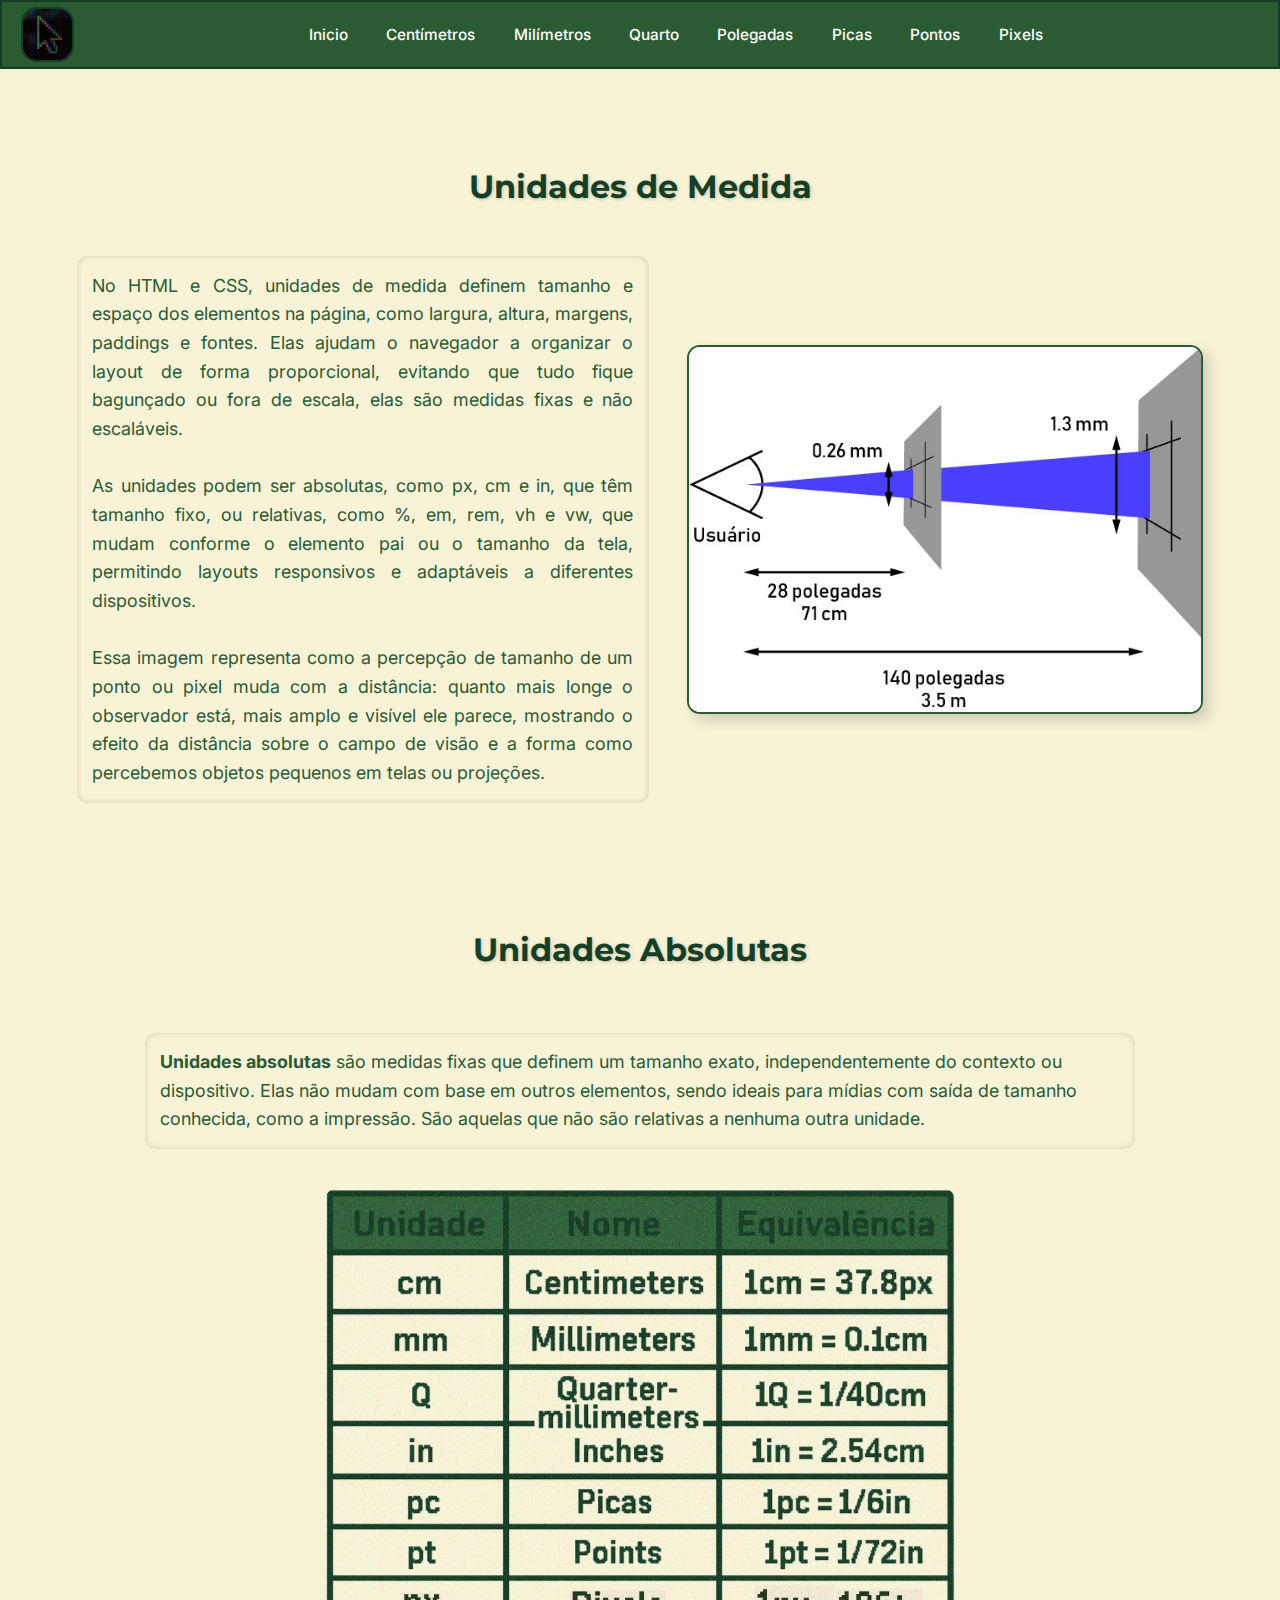
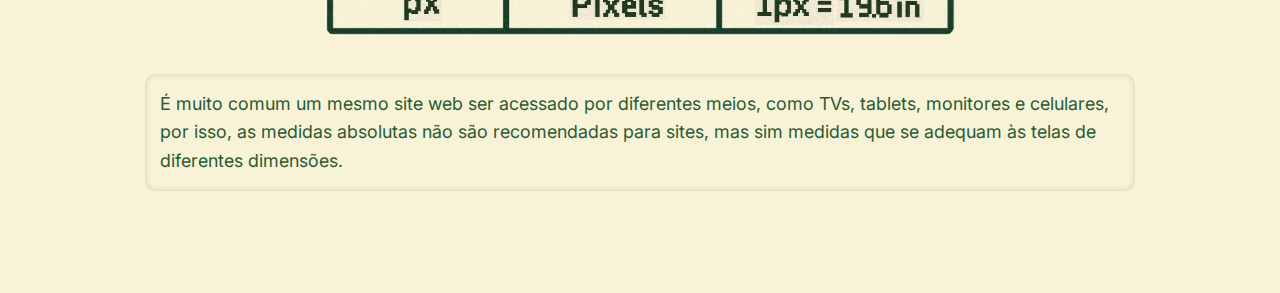
<file: index.html>
<!DOCTYPE html>
<html lang="pt-br">

<head>
    <meta charset="UTF-8">
    <meta name="viewport" content="width=device-width, initial-scale=1.0">
    <link rel="icon" href="assets/img/mousergb.ico" type="image/x-icon">
    <link rel="stylesheet" href="assets/style/style.css">
    <title>Unidades Absolutas</title>
</head>

<body>

    <header>
        <div>
            <img src="assets/img/mousergb.ico" alt="" class="logoMouseRGB">
        </div>
        <nav class="menu">
            <li class="opcoesHeader"><a href="index.html" class="botaoInicio">Inicio</a></li>
            <li class="opcoesHeader"><a href="centimetros.html" class="botaoCentimetros">Centímetros</a></li>
            <li class="opcoesHeader"><a href="milimetros.html" class="botaoMilimetros">Milímetros</a></li>
            <li class="opcoesHeader"><a href="quarto.html" class="botaoQuarto">Quarto</a></li>
            <li class="opcoesHeader"><a href="polegadas.html" class="botaoPolegadas">Polegadas</a></li>
            <li class="opcoesHeader"><a href="picas.html" class="botaoPicas">Picas</a></li>
            <li class="opcoesHeader"><a href="pontos.html" class="botaoPontos">Pontos</a></li>
            <li class="opcoesHeader"><a href="pixels.html" class="botaoPixels">Pixels</a></li>
        </nav>
    </header>

    <main>
        <section class="secUni">
            <h1 class="titUni">Unidades de Medida</h1>
            <div class="divUni">
                <p class="unidades">No HTML e CSS, unidades de medida definem tamanho e espaço dos elementos na página,
                    como largura, altura, margens, paddings e fontes. Elas ajudam o navegador a organizar o layout de
                    forma proporcional, evitando que tudo fique bagunçado ou fora de escala, elas são medidas fixas e não escaláveis.

                    <br><br>

                    As unidades podem ser absolutas, como px, cm e in, que têm tamanho fixo, ou relativas, como %, em,
                    rem, vh e vw, que mudam conforme o elemento pai ou o tamanho da tela, permitindo layouts responsivos
                    e adaptáveis a diferentes dispositivos.

                    <br><br>

                    Essa imagem representa como a percepção de tamanho de um ponto ou pixel muda com a distância: quanto
                    mais longe o observador está, mais amplo e visível ele parece, mostrando o efeito da distância sobre
                    o campo de visão e a forma como percebemos objetos pequenos em telas ou projeções.
                </p>
                <img src="assets/img/pixel-visao-tela.jpg" class="unid" alt="">
            </div>
        </section>

        <section class="secUniAbs">
            <h1 class="titUni">Unidades Absolutas</h1>
            <div class="divUniAbs">
                <p class="unidadesAbsolutas">
                    <b>Unidades absolutas</b> são medidas fixas que definem um tamanho exato,
                    independentemente do contexto ou dispositivo. Elas não mudam com base em outros elementos, sendo
                    ideais para mídias com saída de tamanho conhecida, como a impressão. São aquelas que não são
                    relativas a nenhuma outra unidade.
                </p>

                <img src="assets/img/tabela-unidades-absolutas.jpg" class="tabelaUnidadesAbsolutas" alt="">

                <p class="unidadesAbsolutas">
                    É muito comum um mesmo site web ser acessado por diferentes meios, como TVs, tablets, monitores e
                    celulares, por isso, as medidas absolutas não são recomendadas para sites, mas sim medidas que se
                    adequam às telas de diferentes dimensões.
                </p>
            </div>
        </section>
    </main>

</body>

</html>
</file>
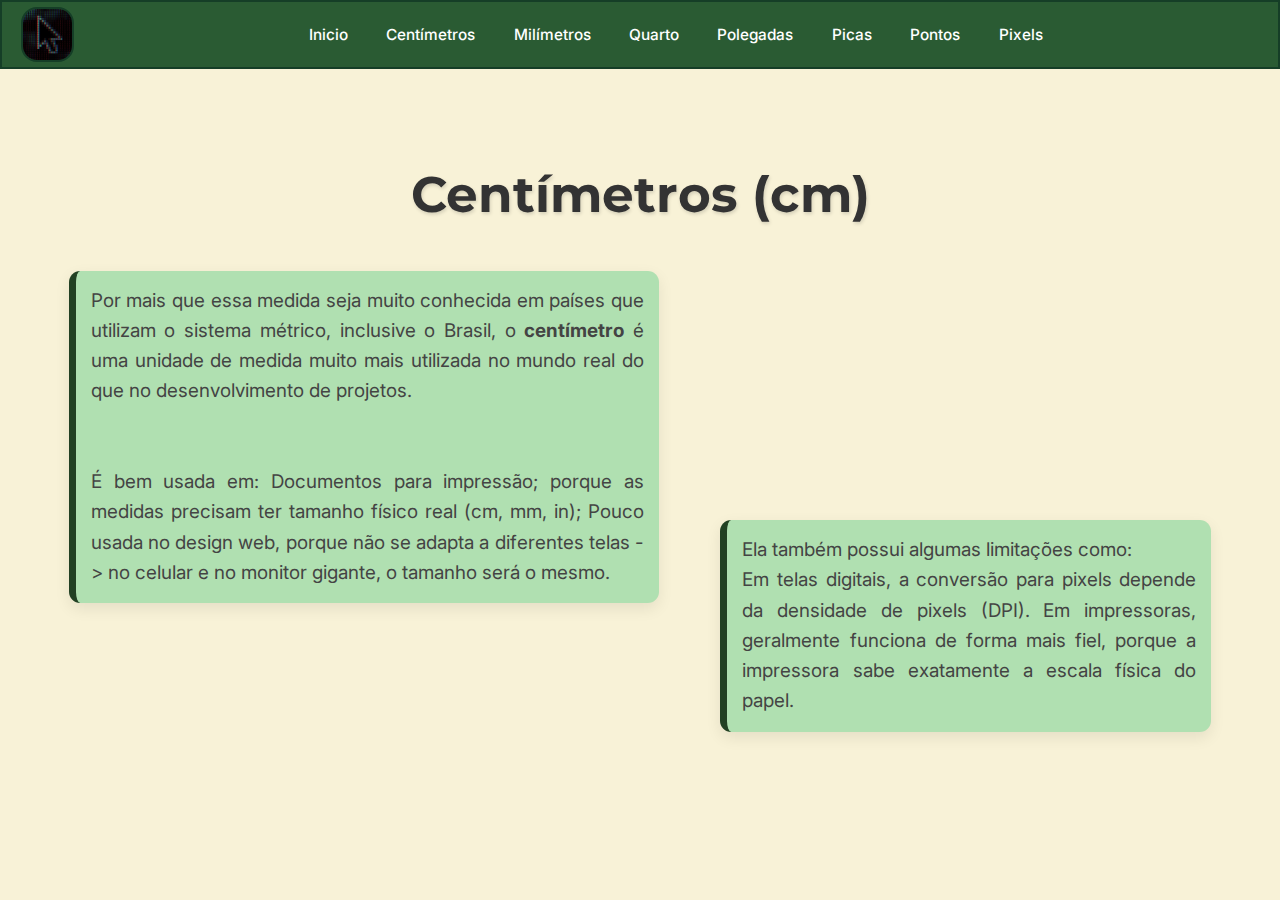
<file: centimetros.html>
<!DOCTYPE html>
<html lang="pt-br">

<head>
    <meta charset="UTF-8">
    <meta name="viewport" content="width=device-width, initial-scale=1.0">
    <link rel="icon" href="assets/img/mousergb.ico" type="image/x-icon">
    <link rel="stylesheet" href="assets/style/style.css">
    <title>Unidades Absolutas</title>
</head>

<body>

    <header>
        <div>
            <img src="assets/img/mousergb.ico" alt="" class="logoMouseRGB">
        </div>
        <nav class="menu">
            <li class="opcoesHeader"><a href="index.html" class="botaoInicio">Inicio</a></li>
            <li class="opcoesHeader"><a href="centimetros.html" class="botaoCentimetros">Centímetros</a></li>
            <li class="opcoesHeader"><a href="milimetros.html" class="botaoMilimetros">Milímetros</a></li>
            <li class="opcoesHeader"><a href="quarto.html" class="botaoQuarto">Quarto</a></li>
            <li class="opcoesHeader"><a href="polegadas.html" class="botaoPolegadas">Polegadas</a></li>
            <li class="opcoesHeader"><a href="picas.html" class="botaoPicas">Picas</a></li>
            <li class="opcoesHeader"><a href="pontos.html" class="botaoPontos">Pontos</a></li>
            <li class="opcoesHeader"><a href="pixels.html" class="botaoPixels">Pixels</a></li>
        </nav>
    </header>

    <main>
        <section class="cmSec">
            <h1>Centímetros (cm)</h1>
            <div class="cmDiv">
                <div class="colunaCmDiv">
                    <p>Por mais que essa medida seja muito conhecida em países que utilizam o sistema métrico, inclusive o Brasil, o
                        <b>centímetro</b>
                        é uma unidade de medida muito mais utilizada no mundo real do que no desenvolvimento de
                        projetos.<br>

                        <br><br>

                        É bem usada em:
                        Documentos para impressão; porque as medidas precisam ter tamanho físico real (cm, mm, in);
                        Pouco usada no design web, porque não se adapta a diferentes telas -> no celular e no monitor
                        gigante, o tamanho será o mesmo.
                    </p>
                </div>
                <p class="coluna2CmDiv">
                    Ela também possui algumas limitações como:

                    <br>

                    Em telas digitais, a conversão para pixels depende da densidade de pixels (DPI).
                    Em impressoras, geralmente funciona de forma mais fiel, porque a impressora sabe exatamente a escala
                    física do papel.
                </p>
            </div>
        </section>
    </main>
</body>

</html>
</file>
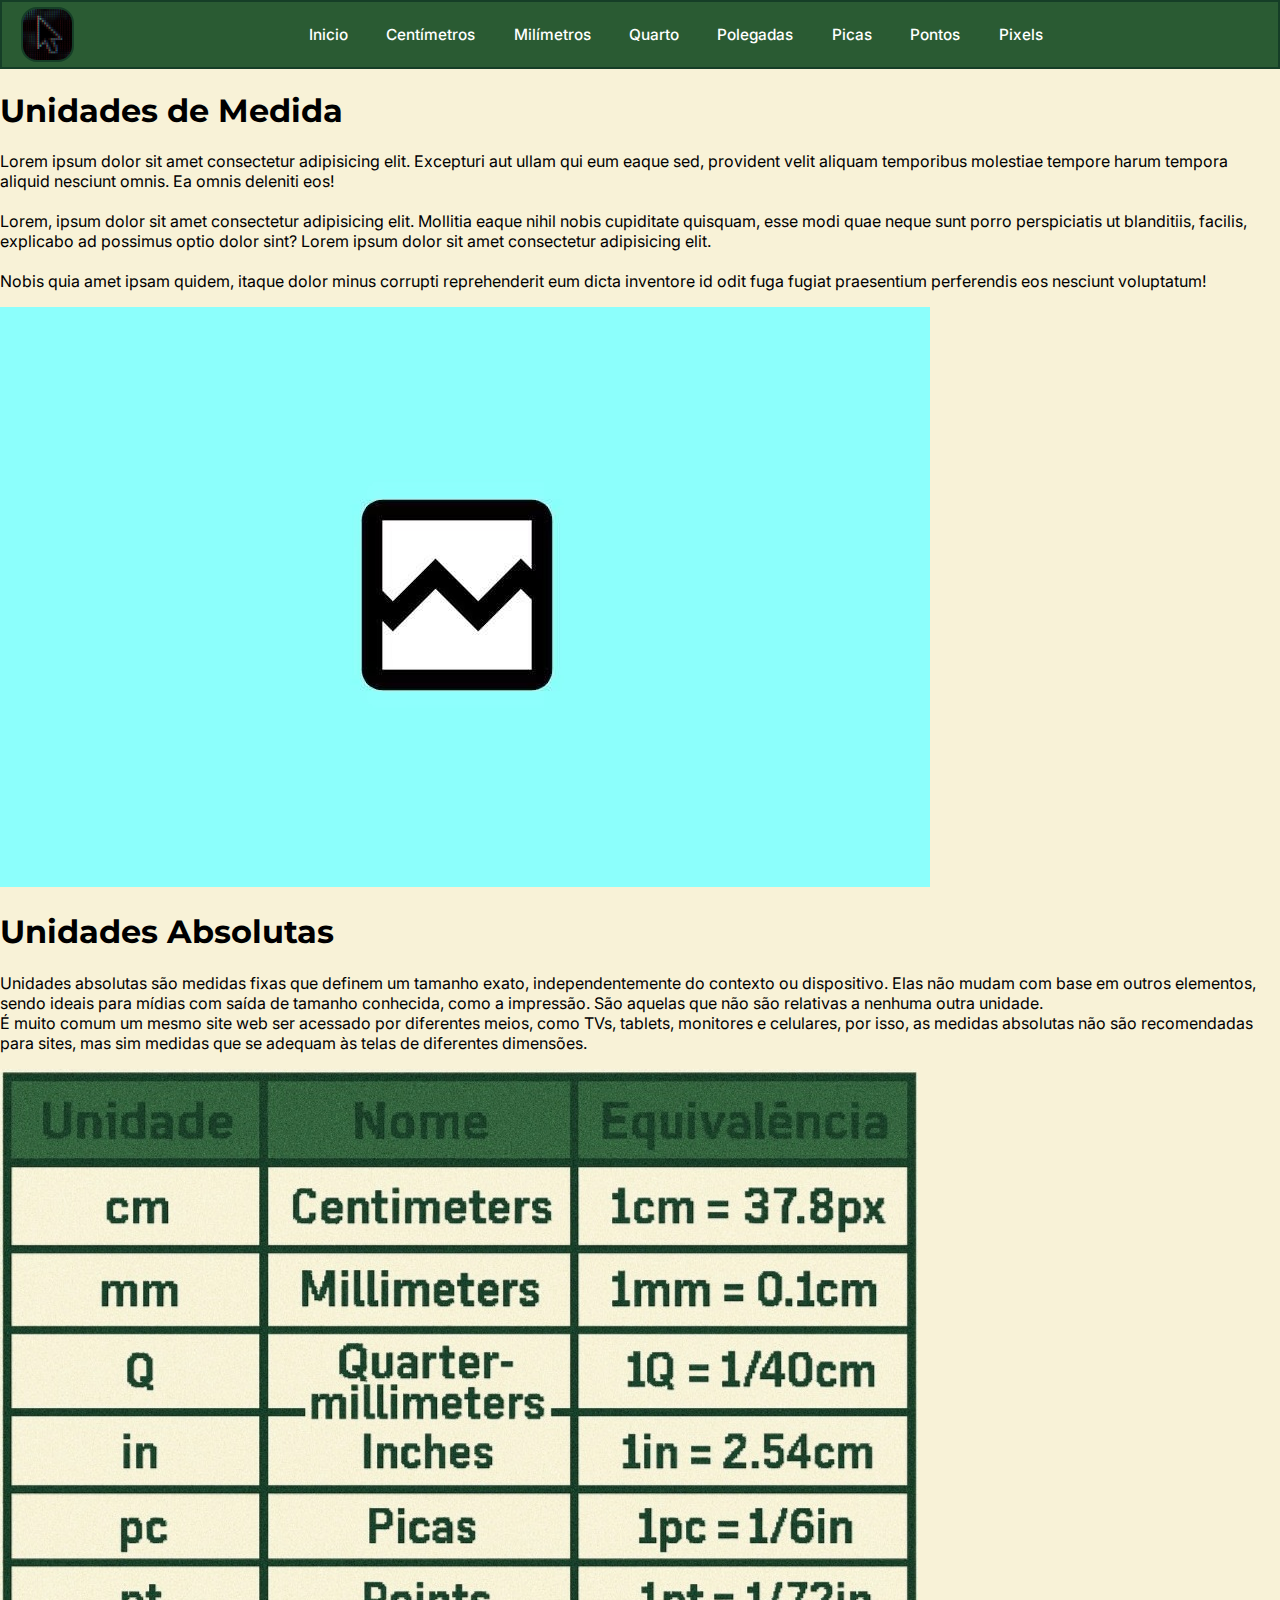
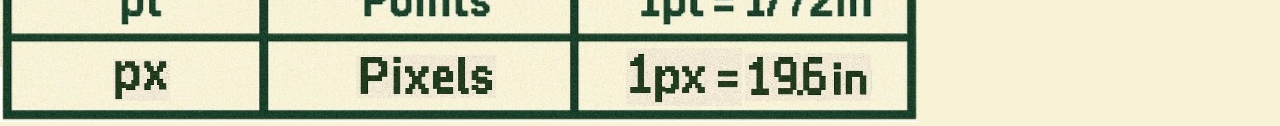
<file: inicio.html>
<!DOCTYPE html>
<html lang="pt-br">

<head>
    <meta charset="UTF-8">
    <meta name="viewport" content="width=device-width, initial-scale=1.0">
    <link rel="icon" href="assets/img/mousergb.ico" type="image/x-icon">
    <link rel="stylesheet" href="/assets/style/style.css">
    <title>Unidades Absolutas</title>
</head>

<body>

    <header>
        <div>
            <img src="/assets/img/mousergb.ico" alt="" class="logoMouseRGB">
        </div>
        <nav class="menu">
            <li class="opcoesHeader"><a href="inicio.html" class="botaoInicio">Inicio</a></li>
            <li class="opcoesHeader"><a href="centimetros.html" class="botaoCentimetros">Centímetros</a></li>
            <li class="opcoesHeader"><a href="milimetros.html" class="botaoMilimetros">Milímetros</a></li>
            <li class="opcoesHeader"><a href="quarto.html" class="botaoQuarto">Quarto</a></li>
            <li class="opcoesHeader"><a href="polegadas.html" class="botaoPolegadas">Polegadas</a></li>
            <li class="opcoesHeader"><a href="picas.html" class="botaoPicas">Picas</a></li>
            <li class="opcoesHeader"><a href="pontos.html" class="botaoPontos">Pontos</a></li>
            <li class="opcoesHeader"><a href="pixels.html" class="botaoPixels">Pixels</a></li>
        </nav>
    </header>

    <main>
        <section id="secUni">
            <h1 id="titUni">Unidades de Medida</h1>
            <div id="divUni">
                <p id="unidades">Lorem ipsum dolor sit amet consectetur adipisicing elit. Excepturi aut ullam qui eum
                    eaque sed, provident
                    velit aliquam temporibus molestiae tempore harum tempora aliquid nesciunt omnis. Ea omnis deleniti
                    eos!

                    <br><br>

                    Lorem, ipsum dolor sit amet consectetur adipisicing elit. Mollitia eaque nihil nobis cupiditate
                    quisquam, esse modi quae neque sunt porro perspiciatis ut blanditiis, facilis, explicabo ad possimus
                    optio dolor sint? Lorem ipsum dolor sit amet consectetur adipisicing elit.

                    <br><br>

                    Nobis quia amet ipsam quidem, itaque dolor minus corrupti reprehenderit eum dicta inventore id odit
                    fuga fugiat praesentium
                    perferendis eos nesciunt voluptatum!
                </p>
                <img src="/assets/img/imagem-estatica.png" id="unid" alt="">
            </div>
        </section>

        <section id="secUniAbs">
            <h1 id="titUni">Unidades Absolutas</h1>
            <div id="divUniAbs">
                <p id="unidadesAbsolutas"> Unidades absolutas são medidas fixas que definem um tamanho exato,
                    independentemente do contexto ou dispositivo. Elas não mudam com base em outros elementos, sendo
                    ideais para mídias com saída de tamanho conhecida, como a impressão.
                    São aquelas que não são relativas a nenhuma outra unidade. <br> É muito comum um mesmo site web ser
                    acessado por diferentes meios, como TVs, tablets, monitores e celulares, por isso, as medidas
                    absolutas não são recomendadas para sites, mas sim medidas que se adequam às telas de
                    diferentes dimensões.</p>
                <img src="/assets/img/tabela-unidades-absolutas.jpg" id="unidAbs" alt="">
            </div>
        </section>
    </main>

    <footer>

    </footer>

</body>

</html>
</file>
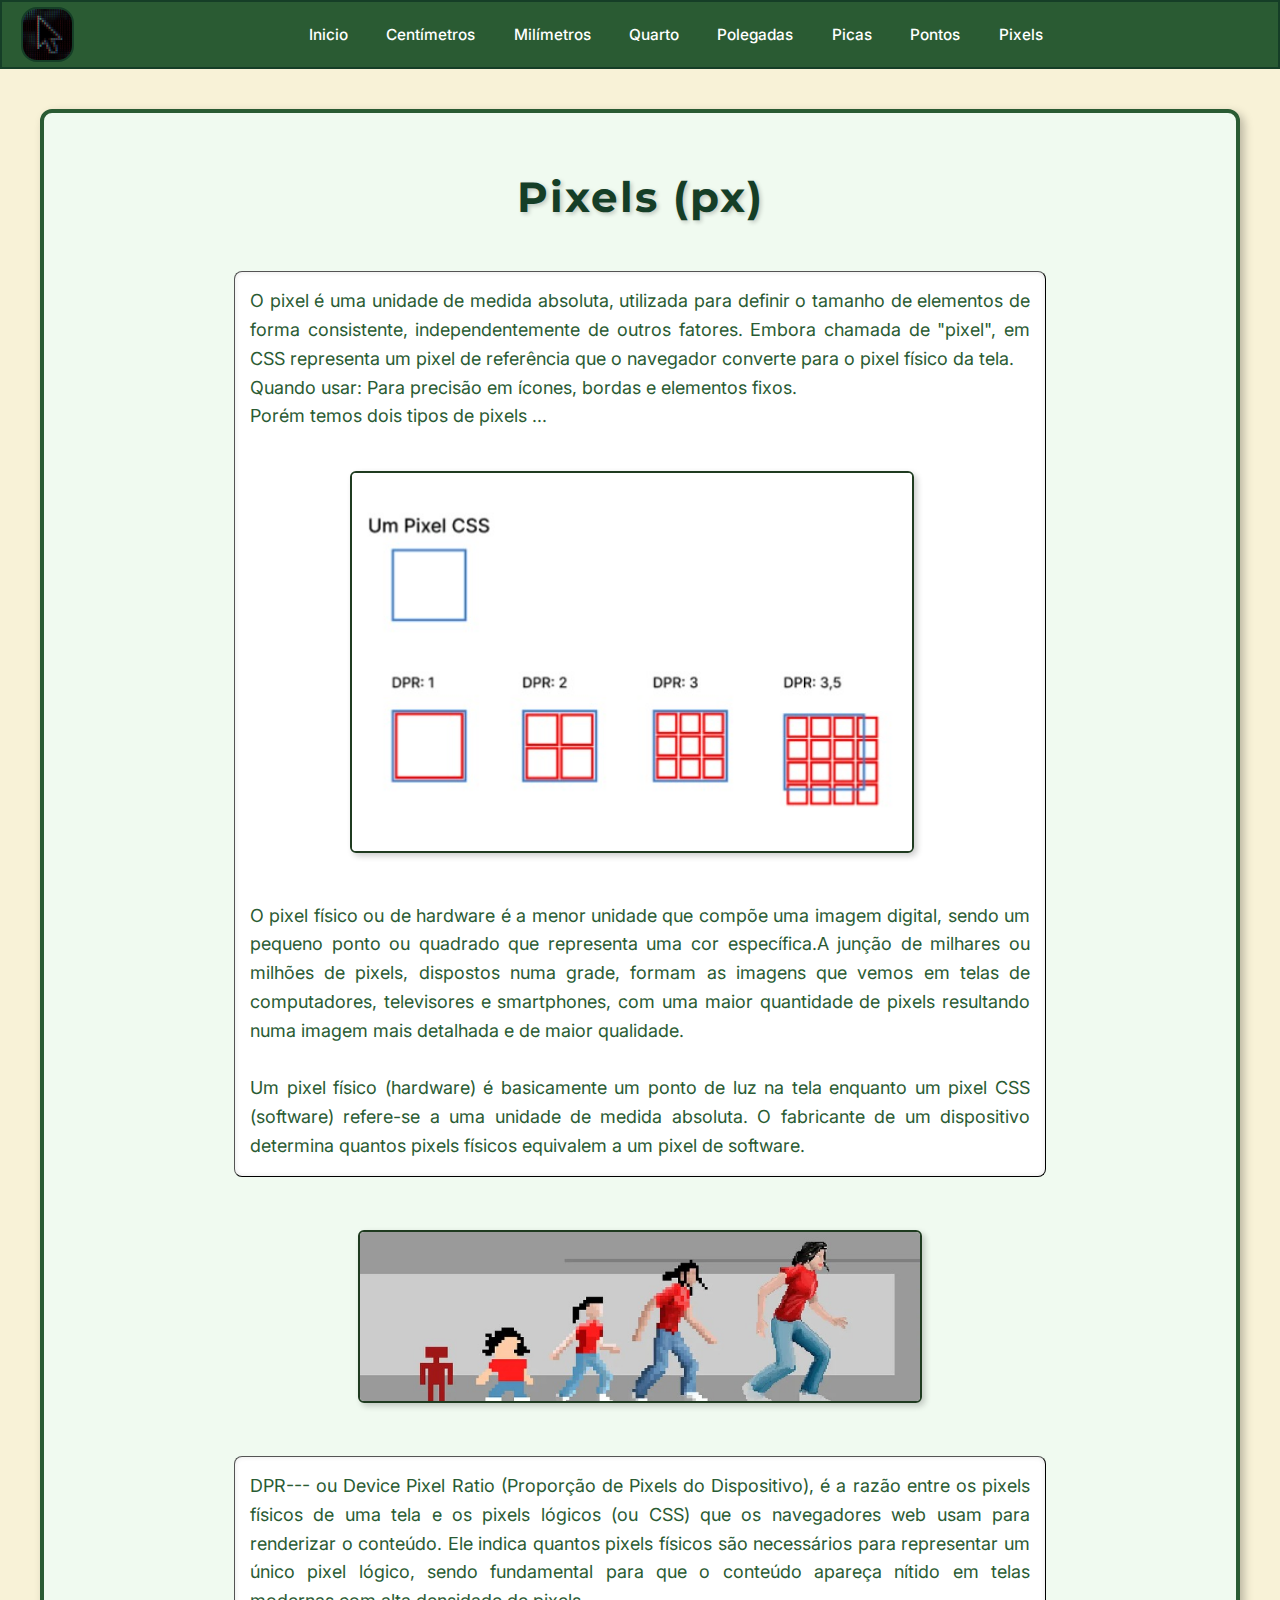
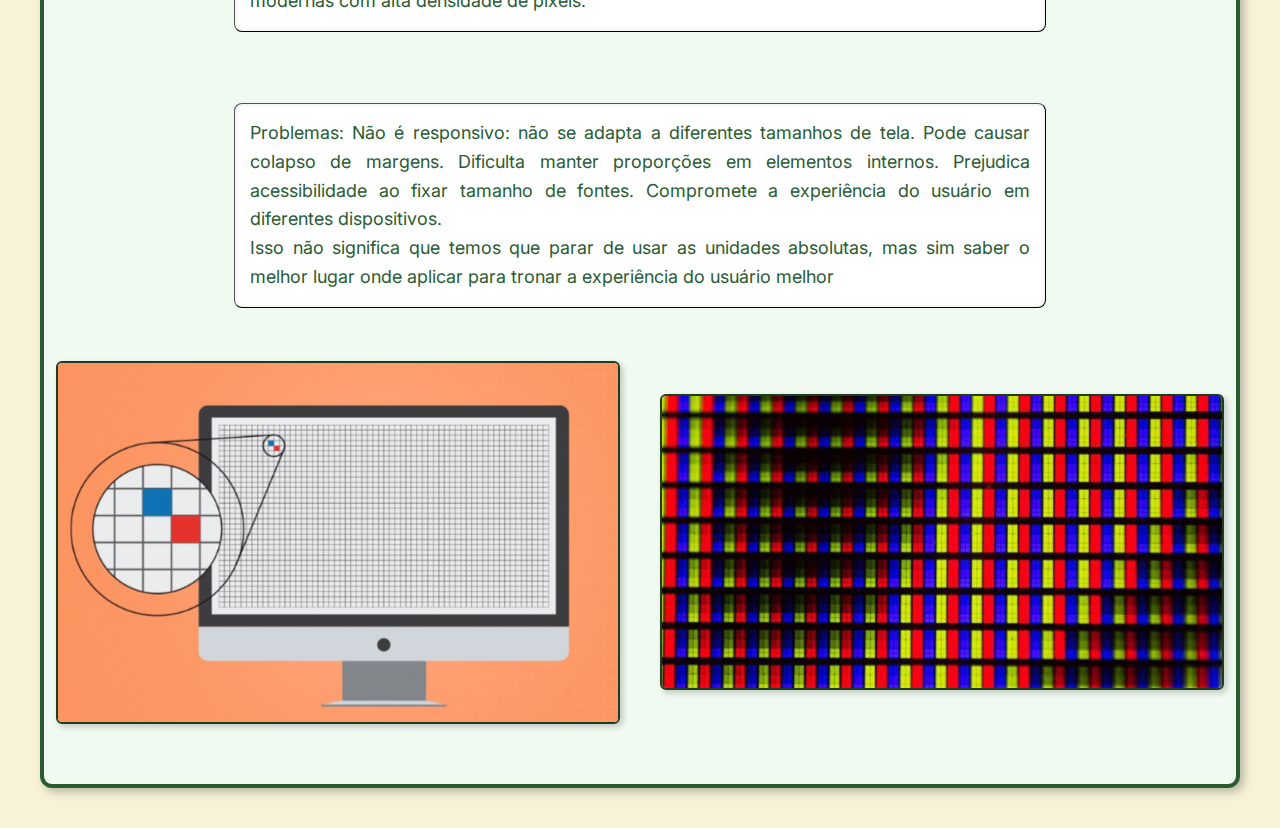
<file: pixels.html>
<!DOCTYPE html>
<html lang="pt-br">

<head>
    <meta charset="UTF-8">
    <meta name="viewport" content="width=device-width, initial-scale=1.0">
    <link rel="icon" href="assets/img/mousergb.ico" type="image/x-icon">
    <link rel="stylesheet" href="assets/style/style.css">
    <title>Unidades Absolutas</title>
</head>

<body>

    <header>
        <div>
            <img src="assets/img/mousergb.ico" alt="" class="logoMouseRGB">
        </div>
        <nav class="menu">
            <li class="opcoesHeader"><a href="index.html" class="botaoInicio">Inicio</a></li>
            <li class="opcoesHeader"><a href="centimetros.html" class="botaoCentimetros">Centímetros</a></li>
            <li class="opcoesHeader"><a href="milimetros.html" class="botaoMilimetros">Milímetros</a></li>
            <li class="opcoesHeader"><a href="quarto.html" class="botaoQuarto">Quarto</a></li>
            <li class="opcoesHeader"><a href="polegadas.html" class="botaoPolegadas">Polegadas</a></li>
            <li class="opcoesHeader"><a href="picas.html" class="botaoPicas">Picas</a></li>
            <li class="opcoesHeader"><a href="pontos.html" class="botaoPontos">Pontos</a></li>
            <li class="opcoesHeader"><a href="pixels.html" class="botaoPixels">Pixels</a></li>
        </nav>
    </header>
    <main>
        <section class="pxSec">
            <h1>Pixels (px)</h1>
            <div class="pxDiv">
                <p> O pixel é uma unidade de medida absoluta, utilizada para definir o tamanho de elementos de forma
                    consistente, independentemente de outros fatores. Embora chamada de "pixel", em CSS representa um
                    pixel de referência que o navegador converte para o pixel físico da tela. <br> Quando usar: Para precisão em ícones, 
                    bordas e elementos fixos.
                    
                    <br>Porém temos dois tipos de pixels ... 

                    <br>
                    
                    <img src="assets/img/pixel-css.jpg" alt="" class="img1Px">
                    
                    <br>
                    
                    O pixel físico ou de hardware é
                    a menor unidade que compõe uma imagem digital, sendo um pequeno ponto ou quadrado que representa uma
                    cor específica.A junção de milhares ou milhões de pixels, dispostos numa grade, formam as imagens que vemos em
                    telas de computadores, televisores e smartphones, com uma maior quantidade de pixels resultando numa
                    imagem mais detalhada e de maior qualidade. 
                    <br><br>
                    Um pixel físico (hardware) é basicamente
                    um ponto de luz na tela enquanto um pixel CSS (software) refere-se a uma unidade de medida absoluta.
                    O fabricante de um dispositivo determina quantos pixels físicos equivalem a um pixel de software.
                </p>
                <img src="assets/img/mulher-pixel.jpg" alt="">
                <p>
                    DPR--- ou Device Pixel Ratio (Proporção de Pixels do Dispositivo), é a razão entre os pixels físicos
                    de uma tela e os pixels lógicos (ou CSS) que os navegadores web usam para renderizar o conteúdo. Ele
                    indica quantos pixels físicos são necessários para representar um único pixel lógico, sendo
                    fundamental para que o conteúdo apareça nítido em telas modernas com alta densidade de pixels.
                </p>
                <p> Problemas:
                    Não é responsivo: não se adapta a diferentes tamanhos de tela.
                    Pode causar colapso de margens.
                    Dificulta manter proporções em elementos internos.
                    Prejudica acessibilidade ao fixar tamanho de fontes.
                    Compromete a experiência do usuário em diferentes dispositivos.
                    <br>
                    Isso não significa que temos que parar de usar as unidades absolutas, 
                    mas sim saber o melhor lugar onde aplicar para tronar a experiência do usuário melhor
                </p>
                <div class="rowImgPx">
                    <img src="assets/img/notebook-pixels.jpg" alt="">
                    <img src="assets/img/rgb-pixels.jpg" alt="">
                </div>
            </div>
        </section>
    </main>

</html>
</file>
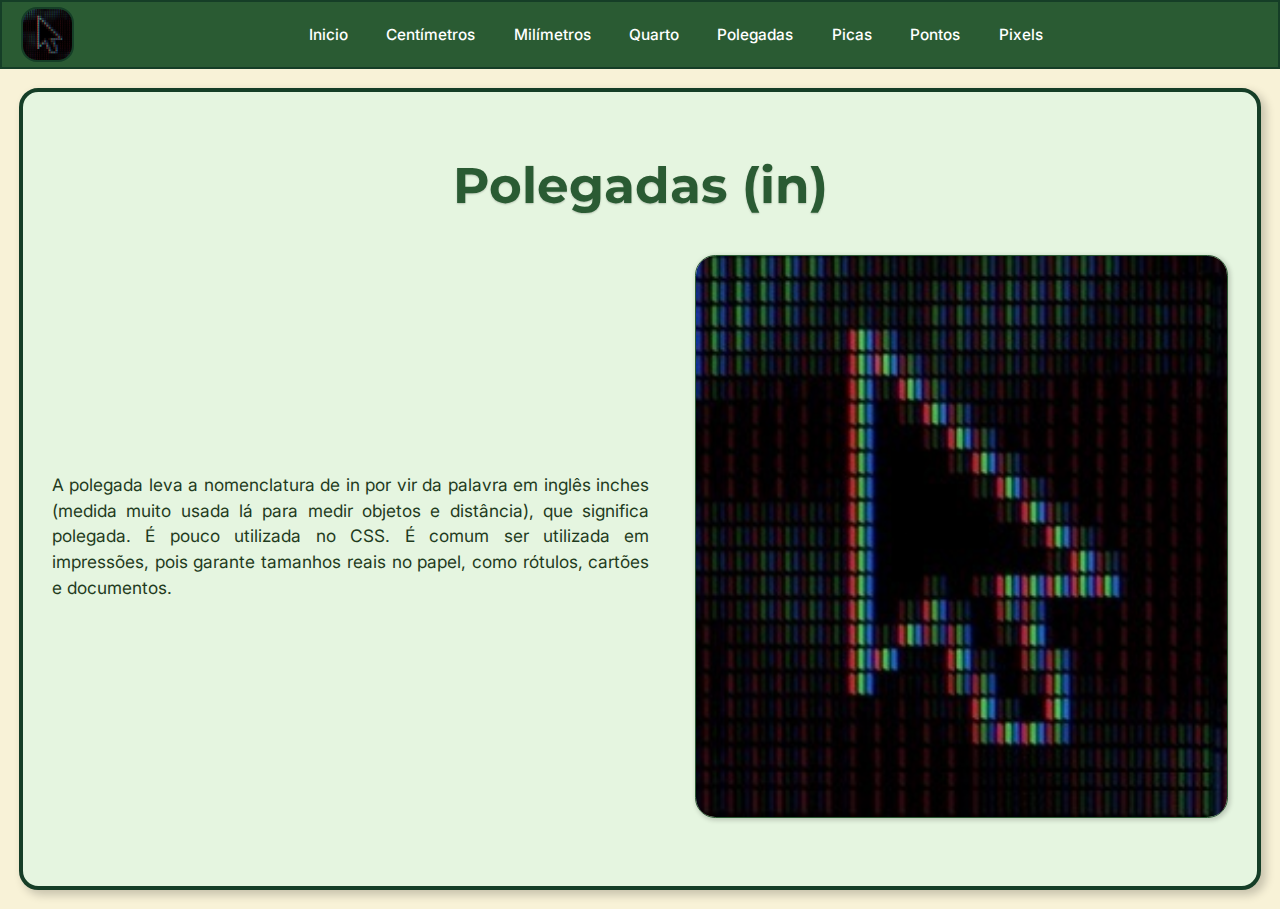
<file: polegadas.html>
<!DOCTYPE html>
<html lang="pt-br">

<head>
    <meta charset="UTF-8">
    <meta name="viewport" content="width=device-width, initial-scale=1.0">
    <link rel="icon" href="assets/img/mousergb.ico" type="image/x-icon">
    <link rel="stylesheet" href="assets/style/style.css">
    <title>Unidades Absolutas</title>
</head>

<body>

    <header>
        <div>
            <img src="assets/img/mousergb.ico" alt="" class="logoMouseRGB">
        </div>
        <nav class="menu">
            <li class="opcoesHeader"><a href="index.html" class="botaoInicio">Inicio</a></li>
            <li class="opcoesHeader"><a href="centimetros.html" class="botaoCentimetros">Centímetros</a></li>
            <li class="opcoesHeader"><a href="milimetros.html" class="botaoMilimetros">Milímetros</a></li>
            <li class="opcoesHeader"><a href="quarto.html" class="botaoQuarto">Quarto</a></li>
            <li class="opcoesHeader"><a href="polegadas.html" class="botaoPolegadas">Polegadas</a></li>
            <li class="opcoesHeader"><a href="picas.html" class="botaoPicas">Picas</a></li>
            <li class="opcoesHeader"><a href="pontos.html" class="botaoPontos">Pontos</a></li>
            <li class="opcoesHeader"><a href="pixels.html" class="botaoPixels">Pixels</a></li>
        </nav>
    </header>
    <main>
        <section class="inSec">
            <h1>Polegadas (in)</h1>
            <div class="inDiv">
                <p>A polegada leva a nomenclatura de in por vir da palavra em inglês inches (medida muito usada lá para
                    medir objetos e distância), que significa polegada. É pouco utilizada no CSS. É comum ser utilizada
                    em impressões, pois garante tamanhos reais no papel, como rótulos, cartões e documentos.
                </p>
                <img src="assets/img/mousergb.ico" alt="">
            </div>
        </section>
    </main>

</html>
</file>
<file: assets/style/style.css>
@import url('https://fonts.googleapis.com/css2?family=Inter:wght@400;600;700&family=Montserrat:wght@400;600;700&display=swap');

h1 {
    font-family: "Montserrat";
}

/* CABEÇALHO */

body {
    font-family: "Inter";
    bottom: 0;
    top: 0;
    margin: 0;
    padding: 0;
    background: #F8F2D7;
}

header {
    height: 5.4vw;
    display: flex;
    justify-content: space-between;
    align-items: center;
    background: #2A5B33 scroll;
    box-sizing: border-box;
    position: sticky;
    top: 0;
    z-index: 1000;
    border: 0.2vw #153E27 solid;
}

.menu { 
    display: flex;
    align-items: center;
    gap: 3vw;
    margin: 0 auto;
}

.logoMouseRGB {
    display: block;
    height: 4vw;
    border-radius: 1pc;
    margin-left: 1.5vw;
    border: rgb(149, 149, 225) 0.1pc;
    border: 0.2vw #153E27 solid;
}

.opcoesHeader {
    list-style: none;
    font-weight: 500;
    display: flex;
    align-items: center;
    margin: 0;
    padding: 0;
    gap: 3vw;
}

.opcoesHeader a {
    text-decoration: none;
    color: #ffffff;
    font-size: 1.2vw;
    position: relative;
}

/* PAGINA INICIAL */

.titUni {
    text-align: center;
    font-size: xx-large;
    font-weight: bolder;
    color: #153E27;
    margin-bottom: 1vw;
    text-shadow: 0.1vw 0.1vw 0.3vw rgba(0,0,0,0.2);
}

.unid {
    width: 40vw;
    border-radius: 1vw;
    border: 0.2vw solid #2A5B33;
    box-shadow: 0.5vw 0.5vw 1vw rgba(0,0,0,0.15);
}

.secUni {
    margin-top: 50px;
    justify-content: space-around;
    padding: 2vw;
    border-radius: 1vw;
    margin: 4vw;
}

.divUni {
    display: flex;
    margin: 0 auto;
    gap: 3vw;
    align-items: center;
    justify-content: center;
    text-align: justify;
    margin-top: 2.5vw;
    margin-bottom: 2.5vw;
}

.unidades {
    width: 45vw;
    font-size: 1.4vw;
    line-height: 1.6;
    color: #2A5B33;
    padding: 1.2vw;
    border-radius: 0.8vw;
    box-shadow: inset 0 0 0.5vw rgba(0,0,0,0.15);
}

.divUniAbs {
    display: flex;
    align-items: center;
    justify-content: center;
    flex-direction: column;
    padding: 2vw;
    border-radius: 1vw;
}

.unidadesAbsolutas {
    width: 75vw;
    margin: 2vw;
    font-size: 1.4vw;
    line-height: 1.6;
    color: #2A5B33;
    padding: 1.2vw;
    border-radius: 0.8vw;
    box-shadow: inset 0 0 0.5vw rgba(0,0,0,0.15);
}

.tabelaUnidadesAbsolutas {
    height: 35vw;
    border-radius: 1vw;
    margin: 1vw 0;
}

.secUniAbs {
    margin: 4vw;
}


/* CENTÍMETROS */

.cmSec {
    margin-top: 1.32cm;
    justify-content: space-around;
    border-radius: 0.4cm;
    padding: 0.6cm;
    margin: 3vw;
}

.cmSec h1 {
    text-align: center;
    font-size: 1.32cm;
    font-weight: bolder;
    color: #333;
    text-shadow: 0.05cm 0.05cm 0.1cm rgba(0,0,0,0.15);
}

.cmDiv {
    display: flex;
    margin: 0 auto;
    gap: 1.22cm;
    align-items: center;
    justify-content: center;
    text-align: justify;
    margin-top: 1.02cm;
    margin-bottom: 1.02cm;
}

.cmDiv p {
    width: 14.64cm;
    font-size: 0.5cm;
    margin: 0.2cm;
    padding: 0.4cm;
    line-height: 1.6;
    background: #b0e0b1;
    border-left: 0.2cm solid #224123;
    border-radius: 0.3cm;
    box-shadow: 0 0.15cm 0.4cm rgba(0,0,0,0.08);
    color: #444;
}

.cmDiv img {
    width: 15.68cm;
    border-radius: 0.53cm;
    box-shadow: 0 0.3cm 0.7cm rgba(0,0,0,0.12);
}

.colunaCmDiv {
    display: flex;
    flex-direction: column;
    align-items: center;
    justify-content: center;
}

.coluna2CmDiv {
    position: relative;
    top: 5cm;
}

/* MILÍMETROS */

.mmSec {
    margin-top: 10mm;
    padding: 5mm;
    background: #F8F2D7;
    border-radius: 3mm;
    margin: 2vw 6vw;
}

.mmSec h1 {
    text-align: center;
    font-size: 8mm;
    font-weight: bold;
    margin-bottom: 5mm;
    color: #2e7d32;
}

.mmDiv {
    display: flex;
    align-items: center;
    justify-content: center;
    gap: 7mm;
    text-align: justify;
}

.mmDiv p {
    width: 120mm;
    font-size: 4mm;
    line-height: 1.6;
    color: #3e3e3e;
    background: #a5caa7;
    padding: 5mm;
    border-radius: 2mm;
    border-left: 2mm solid #388e3c;
    box-shadow: 0 1mm 3mm rgba(0,0,0,0.08);
}

.mmDiv img {
    width: 90mm;
    border-radius: 2mm;
    box-shadow: 0 1mm 3mm rgba(0,0,0,0.15);
}


/* QUARTO */

.qSec {
    margin-top: 10mm;
    padding: 5mm;
    background: #f3f6f0;
    border-radius: 3mm;
    box-shadow: 0 1mm 3mm rgba(0,0,0,0.15);
    margin: 35mm;
}

.qSec h1 {
    text-align: center;
    font-size: 8mm;
    font-weight: bold;
    margin-bottom: 5mm;
    color: #1b5e20;
}

.colunaQDiv {
    display: flex;
    flex-direction: column;
    gap: 6mm;
    align-items: center;
    justify-content: center;
}

.qDiv {
    display: flex;
    align-items: center;
    justify-content: center;
    gap: 7mm;
    text-align: justify;
}

.qDiv p {
    width: 115mm;
    font-size: 4mm;
    line-height: 1.6;
    color: #2e2e2e;
    background: #e9ece5;
    padding: 5mm;
    border-radius: 2mm;
    border-left: 2mm solid #2e7d32;
    box-shadow: 0 1mm 3mm rgba(0,0,0,0.1);
    font-size: 4mm;
}

.qDiv img {
    width: 85mm;
    border-radius: 2mm;
    box-shadow: 0 1mm 3mm rgba(0,0,0,0.2);
}

.coluna2QDiv {
    width: 75%;
    font-size: 3.8mm;
    line-height: 1.6;
    color: #333;
    background: #f0f2ec;
    padding: 5mm;
    border-radius: 2mm;
    border-left: 2mm solid #1b5e20;
    box-shadow: 0 1mm 3mm rgba(0,0,0,0.08);
    font-size: 4mm;
}


/* POLEGADAS */

.inSec {
    margin-top: 0.52in;
    justify-content: space-around;
    background: #E5F5E0; 
    padding: 0.3in;
    border-radius: 0.2in;
    box-shadow: 0.05in 0.05in 0.1in rgba(0,0,0,0.2);
    margin: 0.2in;
    border: 0.05in#153E27 solid;
}

.inSec h1 {
    text-align: center;
    font-size: 0.52in;
    font-weight: bolder;
    color: #2A5B33;
    text-shadow: 0.01in 0.01in 0.02in rgba(0,0,0,0.2);
    margin-bottom: 0.3in;
}

.inDiv {
    display: flex;
    margin: 0 auto;
    gap: 0.48in;
    align-items: center;
    justify-content: center;
    text-align: justify;
    margin-top: 0.41in;
    margin-bottom: 0.41in;
}

.inDiv p {
    width: 7.06in;
    font-size: 0.18in;
    line-height: 1.5;
    color: #1F3B20;
}

.inDiv img {
    width: 6.27in;
    border-radius: 0.21in;
    border: 0.02in solid #2A5B33;
    box-shadow: 0.02in 0.02in 0.05in rgba(0,0,0,0.2);
}

/* PICAS */

.pcSec {
    margin-top: 3.12pc;
    justify-content: space-around;
    background: #D8ECD8;
    padding: 2.1pc;
    border-left: 0.9pc solid #2A5B33;
    border-radius: 0.9pc;
    box-shadow: 0.24pc 0.24pc 0.48pc rgba(0,0,0,0.2);
    margin: 2pc;
}

.pcSec h1 {
    text-align: center;
    font-size: 3.12pc;
    font-weight: bolder;
    color: #1F3B20;
    text-shadow: 0.048pc 0.048pc 0.12pc rgba(0,0,0,0.15);
    margin-bottom: 1.5pc;
}

.pcDiv {
    display: flex;
    margin: 0 auto;
    gap: 2.7pc;
    align-items: center;
    justify-content: center;
    text-align: justify;
    margin-top: 2.28pc;
    margin-bottom: 2.28pc;
}

.pcDiv p {
    width: 42pc;
    font-size: 1.32pc;
    line-height: 1.5;
    color: #2A5B33;
}

.pcDiv img {
    width: 36pc;
    border-radius: 1.2pc;
    border: 0.09pc dashed #1F3B20;
    box-shadow: 0.09pc 0.09pc 0.24pc rgba(0,0,0,0.15);
}

/* PONTOS */

.ptSec {
    justify-content: space-around;
    background: #E9F5E9;
    padding: 25pt;
    border-left: 11pt solid #2A5B33;
    border-right: 11pt solid #2A5B33;
    border-radius: 11pt;
    box-shadow: 3pt 3pt 6pt rgba(0,0,0,0.2);
    margin: 0pt 70pt 70pt 70pt;
}

.ptSec h1 {
    text-align: center;
    font-size: 37pt;
    font-weight: bolder;
    color: #153E27;
    text-shadow: 0.6pt 0.6pt 1.5pt rgba(0,0,0,0.15);
    margin-bottom: 18pt;
}

.ptDiv {
    display: flex;
    flex-direction: column;
    margin: 0 auto;
    gap: 32pt;
    align-items: center;
    justify-content: center;
    text-align: justify;
    margin-top: 27pt;
    margin-bottom: 27pt;
}

.ptDiv p {
    width: 504pt;
    font-size: 12pt;
    line-height: 1.5;
    color: #2A5B33;
}

.ptDiv2 {
    margin-top: 20pt;
}

.ptDiv img {
    width: 432pt;
    border-radius: 14pt;
    border: 1pt solid #1F3B20;
    box-shadow: 1pt 1pt 3pt rgba(0,0,0,0.15);
}

/* PIXEL */

.pxSec {
    margin-top: 50px;
    justify-content: space-around;
    background: #F0FAF0;
    padding: 30px;
    border: 4px solid #2A5B33;
    border-radius: 12px;
    box-shadow: 4px 4px 10px rgba(0,0,0,0.25);
    margin: 40px;
}

.pxSec h1 {
    text-align: center;
    font-size: 42px;
    font-weight: bolder;
    color: #153E27;
    text-shadow: 2px 2px 4px rgba(0,0,0,0.2);
    margin-bottom: 20px;
    letter-spacing: 2px; /* mais digital */
}

.pxDiv {
    display: flex;
    flex-direction: column;
    margin: 0 auto;
    gap: 35px;
    align-items: center;
    justify-content: center;
    text-align: justify;
    margin-top: 30px;
    margin-bottom: 30px;
}

.pxDiv p {
    width: 780px;
    font-size: 18px;
    line-height: 1.6;
    color: #2A5B33;
    background: #ffffff;
    padding: 15px;
    border-radius: 8px;
    box-shadow: inset 0 0 5px rgba(0,0,0,0.1);
    border: 0.5px black outset;
}

.pxDiv .img1Px {
    margin: 40px 100px;
}

.pxDiv img {
    width: 560px;
    border-radius: 6px;
    border: 2px solid #1F3B20;
    box-shadow: 3px 3px 6px rgba(0,0,0,0.2);
}

.rowImgPx {
    display: flex;
    align-items: center;
    gap: 40px;
}
</file>
